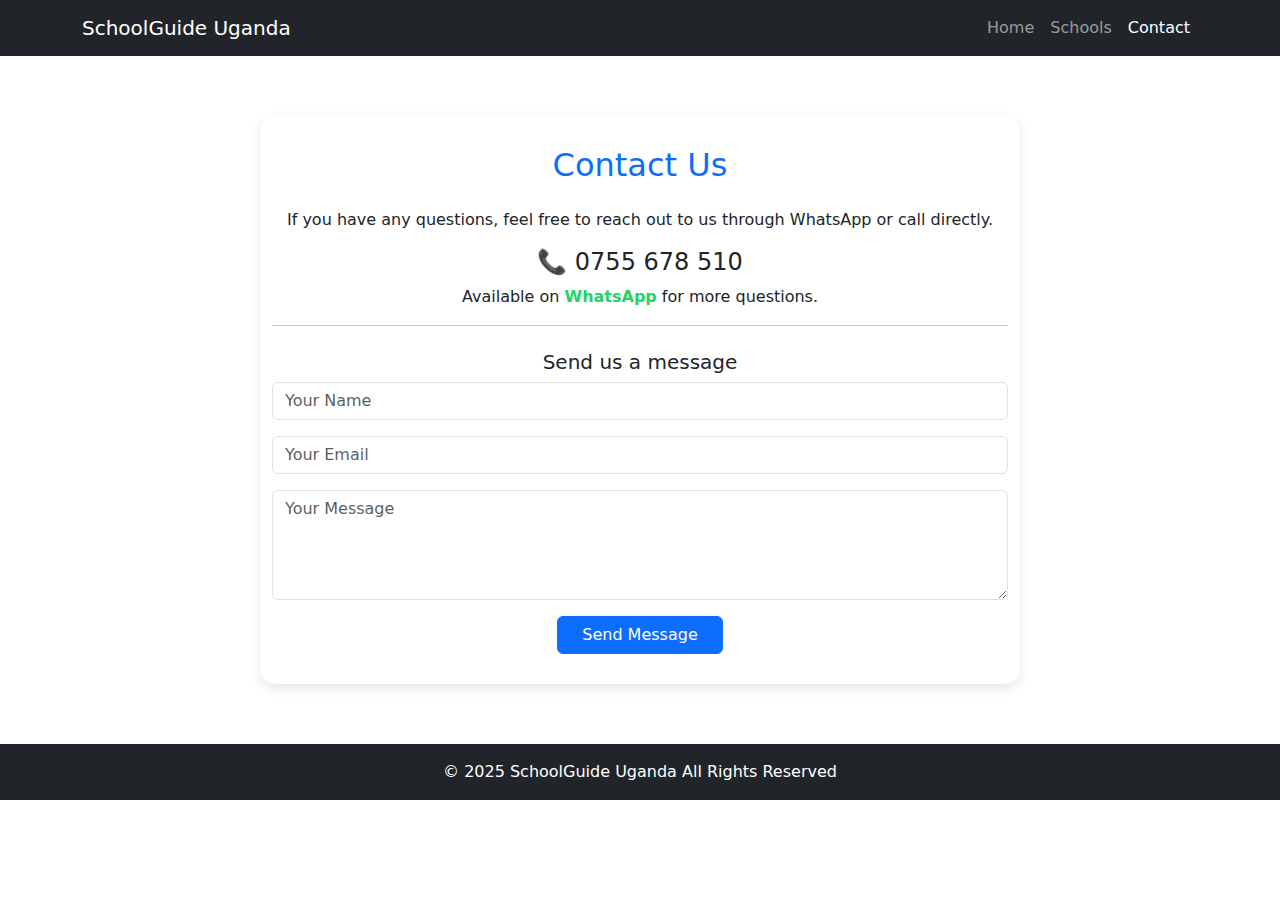
<file: SchoolGuide Uganda/contacts.html>
<!DOCTYPE html>
<html lang="en">
<head>
  <meta charset="UTF-8">
  <meta name="viewport" content="width=device-width, initial-scale=1.0">
  <title>Contact Us</title>
<link rel="stylesheet" href="css/style.css">
  <link href="https://cdn.jsdelivr.net/npm/bootstrap@5.3.3/dist/css/bootstrap.min.css" rel="stylesheet">
  </head>
  
<body>

  <!-- Navbar -->
  <nav class="navbar navbar-expand-lg navbar-dark bg-dark">
    <div class="container">
      <a class="navbar-brand" href="#">SchoolGuide Uganda</a>
      <div class="collapse navbar-collapse">
        <ul class="navbar-nav ms-auto ">
          <li class="nav-item"><a href="index.html" class="nav-link">Home</a></li>
          <li class="nav-item"><a href="find_schools.html" class="nav-link">Schools</a></li>
          <li class="nav-item"><a href="contacts.html" class="nav-link active">Contact</a></li>
        </ul>
      </div>
    </div>
  </nav>

  <!-- Contact Section -->
  <section class="contact-section">
    <div class="container">
      <div class="row justify-content-center">
        <div class="col-md-8 contact-info text-center">
          <h2 class="mb-4 text-primary">Contact Us</h2>
          <p>If you have any questions, feel free to reach out to us through WhatsApp or call directly.</p>
          <h4 class="mt-3">📞 0755 678 510</h4>
          <p class="mb-3">Available on <a href="https://wa.me/25675567850" target="_blank" class="whatsapp-link">WhatsApp</a> for more questions.</p>
          
          <hr>

          <h5 class="mt-4">Send us a message</h5>
          <form>
            <div class="mb-3">
              <input type="text" class="form-control" placeholder="Your Name" required>
            </div>
            <div class="mb-3">
              <input type="email" class="form-control" placeholder="Your Email" required>
            </div>
            <div class="mb-3">
              <textarea class="form-control" rows="4" placeholder="Your Message" required></textarea>
            </div>
            <button type="submit" class="btn btn-primary px-4">Send Message</button>
          </form>
        </div>
      </div>
    </div>
  </section>

  <!-- Footer -->
  <footer class="bg-dark text-white text-center py-3">
    <p class="mb-0">&copy; 2025 SchoolGuide Uganda All Rights Reserved</p>
  </footer>

  <!-- Bootstrap JS -->
  <script src="https://cdn.jsdelivr.net/npm/bootstrap@5.3.3/dist/js/bootstrap.bundle.min.js"></script>
</body>
</html>
</file>
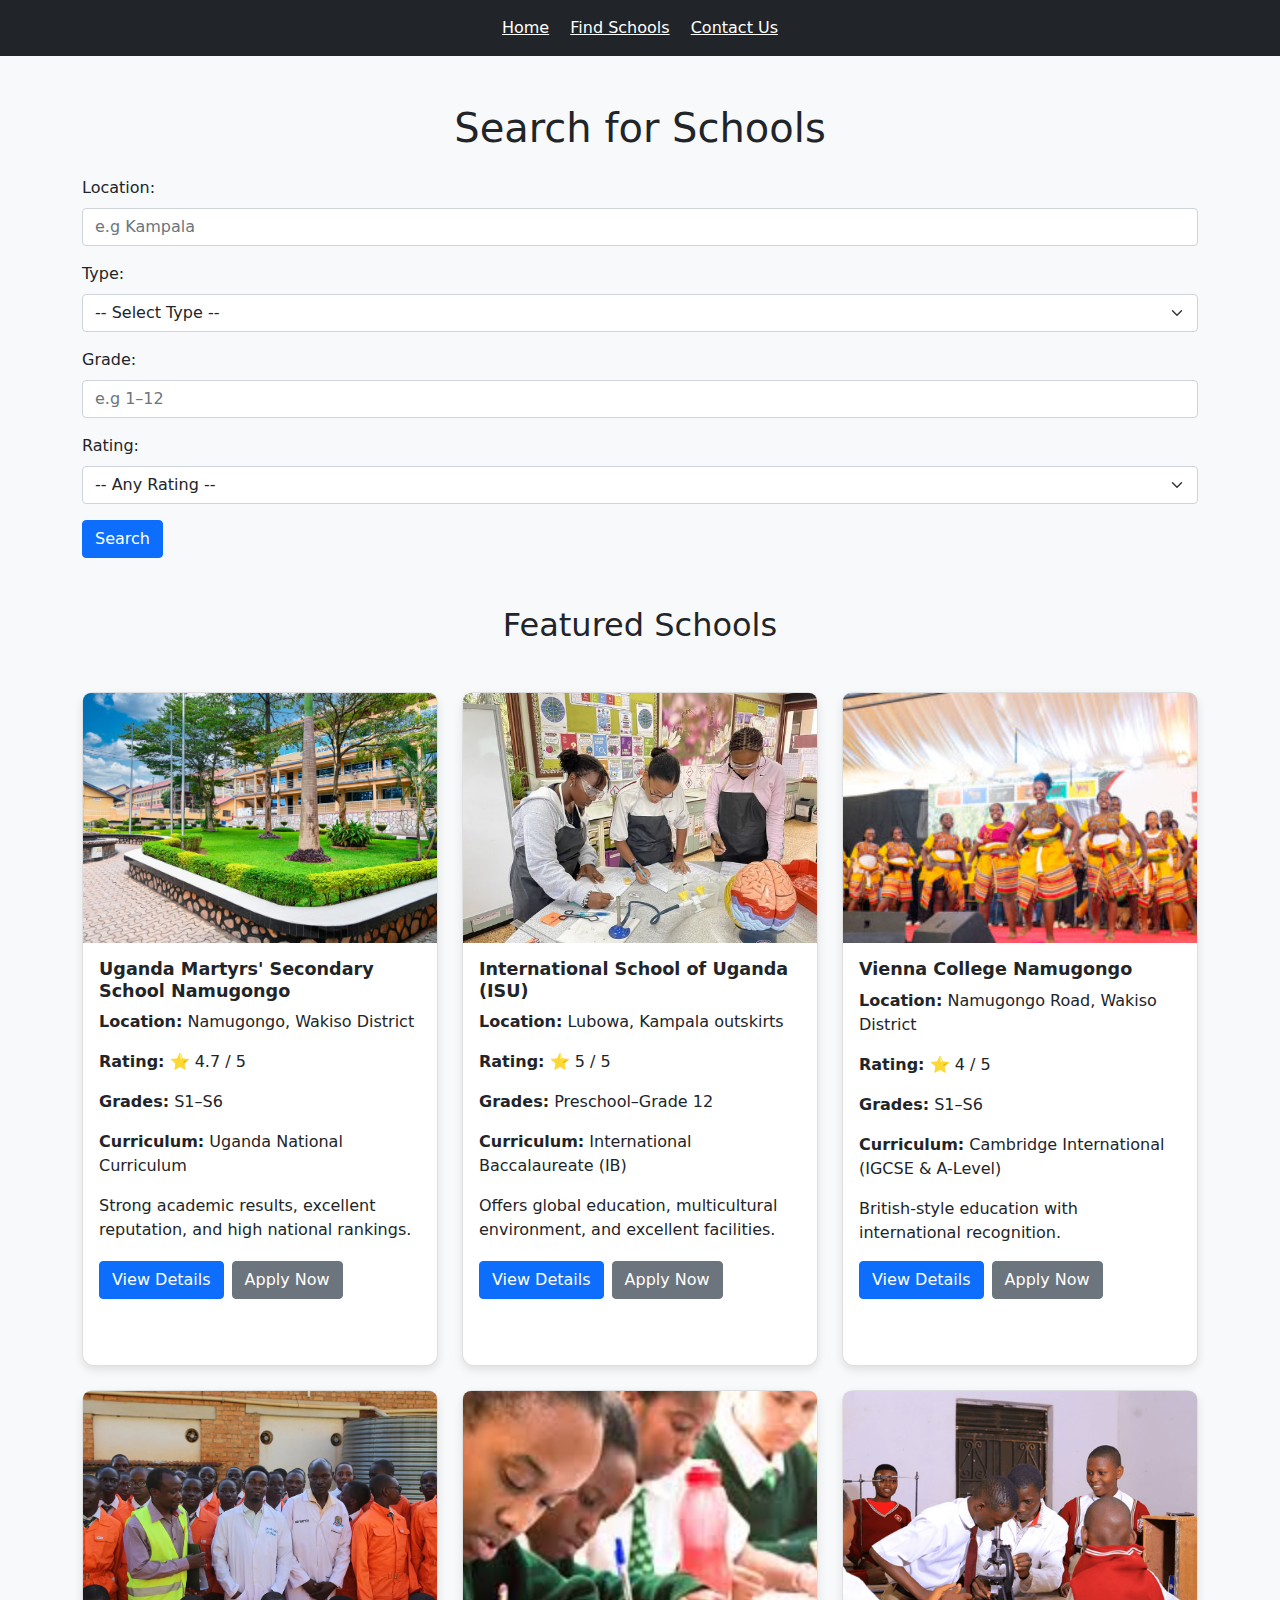
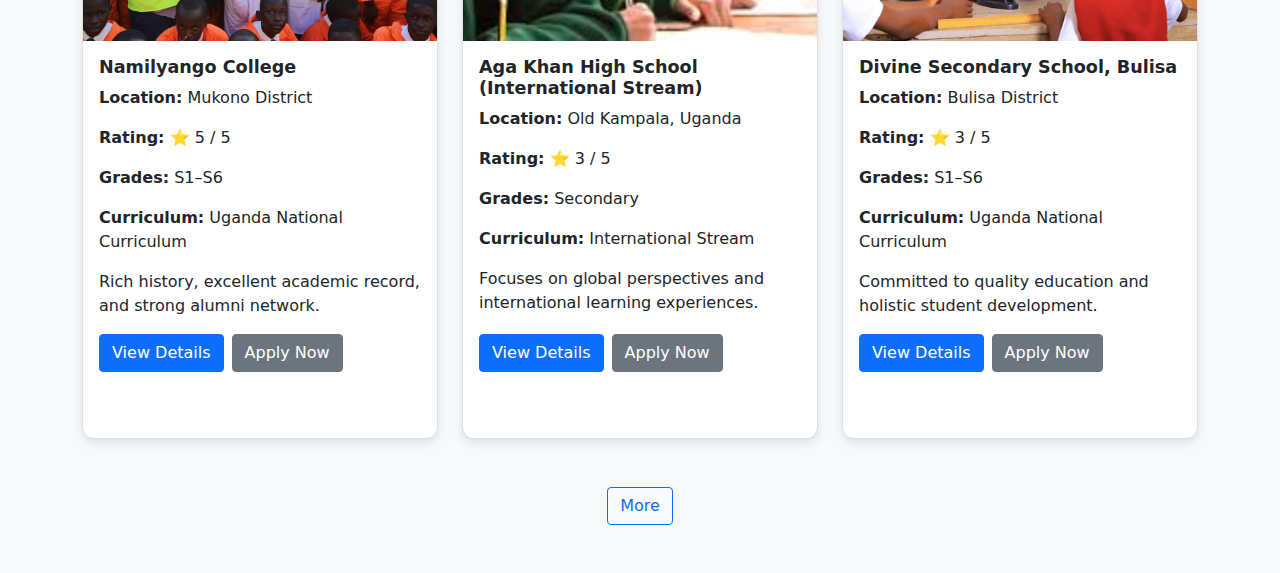
<file: SchoolGuide Uganda/find_schools.html>
<!DOCTYPE html>
<html lang="en">
<head>
  <meta charset="UTF-8">
  <meta name="viewport" content="width=device-width, initial-scale=1.0">
  <title>Find Schools</title>
  <link rel="stylesheet" href="bootstrap/css/bootstrap.css">
  <link rel="stylesheet" href="css/style.css">
  
</head>
<body>

  <!-- Navigation -->
  <nav class="p-3 bg-dark text-center ">
    <a href="index.html" class="mx-2 text-white">Home</a>
    <a href="find_schools.html" class="mx-2 text-white">Find Schools</a>
    <a href="contacts.html" class="mx-2 text-white">Contact Us</a>
  </nav>

  <!-- Search Section -->
  <section class="search container my-5">
    <h1 class="mb-4 text-center">Search for Schools</h1>
    <form>
      <div class="mb-3">
        <label for="location" class="form-label">Location:</label>
        <input type="text" name="location" id="location" class="form-control" placeholder="e.g Kampala">
      </div>

      <div class="mb-3">
        <label for="type" class="form-label">Type:</label>
        <select name="type" id="type" class="form-select">
          <option>-- Select Type --</option>
          <option>Private</option>
          <option>Public</option>
          <option>International</option>
        </select>
      </div>

      <div class="mb-3">
        <label for="grade" class="form-label">Grade:</label>
        <input type="text" name="grade" id="grade" class="form-control" placeholder="e.g 1–12">
      </div>

      <div class="mb-3">
        <label for="rating" class="form-label">Rating:</label>
        <select name="rating" id="rating" class="form-select">
          <option>-- Any Rating --</option>
          <option>5 stars</option>
          <option>4 stars & up</option>
          <option>3 stars & up</option>
        </select>
      </div>

      <button type="submit" class="btn btn-primary">Search</button>
    </form>
  </section>

  <!-- Featured Schools -->
  <h2 class="text-center my-5">Featured Schools</h2>

  <section class="container">
  <div class="row g-4">

    <!-- Card 1 -->
    <div class="col-lg-4 col-md-6 col-sm-12">
      <div class="card h-100 d-flex flex-column">
        <img src="assets/images/background/DSC_5722.jpeg" class="card-img-top" alt="Uganda Martyrs' Secondary School Namugongo">
        <div class="card-body d-flex flex-column">
          <h3 class="card-title">Uganda Martyrs' Secondary School Namugongo</h3>
          <p><strong>Location:</strong> Namugongo, Wakiso District</p>
          <p><strong>Rating:</strong> ⭐ 4.7 / 5</p>
          <p><strong>Grades:</strong> S1–S6</p>
          <p><strong>Curriculum:</strong> Uganda National Curriculum</p>
          <p>Strong academic results, excellent reputation, and high national rankings.</p>
          <div class="mt-auto d-flex gap-2">
            <a href="https://ugandamartyrs.ac.ug/" class="btn btn-primary">View Details</a>
            <a href="https://ugandamartyrs.ac.ug/contact-us/" class="btn btn-secondary">Apply Now</a>
          </div>
        </div>
      </div>
    </div>

    <!-- Card 2 -->
    <div class="col-lg-4 col-md-6 col-sm-12">
      <div class="card h-100 d-flex flex-column">
        <img src="assets/images/icu.jpg" class="card-img-top" alt="International School of Uganda">
        <div class="card-body d-flex flex-column">
          <h3 class="card-title">International School of Uganda (ISU)</h3>
          <p><strong>Location:</strong> Lubowa, Kampala outskirts</p>
          <p><strong>Rating:</strong> ⭐ 5 / 5</p>
          <p><strong>Grades:</strong> Preschool–Grade 12</p>
          <p><strong>Curriculum:</strong> International Baccalaureate (IB)</p>
          <p>Offers global education, multicultural environment, and excellent facilities.</p>
          <div class="mt-auto d-flex gap-2">
            <a href="https://www.isu.ac.ug/" class="btn btn-primary">View Details</a>
            <a href="https://www.isu.ac.ug/admissions/how-to-apply" class="btn btn-secondary">Apply Now</a>
          </div>
        </div>
      </div>
    </div>

    <!-- Card 3 -->
    <div class="col-lg-4 col-md-6 col-sm-12">
      <div class="card h-100 d-flex flex-column">
        <img src="assets/images/viena 1.jpg" class="card-img-top" alt="Vienna College Namugongo">
        <div class="card-body d-flex flex-column">
          <h3 class="card-title">Vienna College Namugongo</h3>
          <p><strong>Location:</strong> Namugongo Road, Wakiso District</p>
          <p><strong>Rating:</strong> ⭐ 4 / 5</p>
          <p><strong>Grades:</strong> S1–S6</p>
          <p><strong>Curriculum:</strong> Cambridge International (IGCSE & A-Level)</p>
          <p>British-style education with international recognition.</p>
          <div class="mt-auto d-flex gap-2">
            <a href="https://vienna.ug/" class="btn btn-primary">View Details</a>
            <a href="https://www.vienna.ug/contact/" class="btn btn-secondary">Apply Now</a>
          </div>
        </div>
      </div>
    </div>

    <!-- Card 4 -->
    <div class="col-lg-4 col-md-6 col-sm-12">
      <div class="card h-100 d-flex flex-column">
        <img src="assets/images/namilyango 2.webp" class="card-img-top" alt="Namilyango College">
        <div class="card-body d-flex flex-column">
          <h3 class="card-title">Namilyango College</h3>
          <p><strong>Location:</strong> Mukono District</p>
          <p><strong>Rating:</strong> ⭐ 5 / 5</p>
          <p><strong>Grades:</strong> S1–S6</p>
          <p><strong>Curriculum:</strong> Uganda National Curriculum</p>
          <p>Rich history, excellent academic record, and strong alumni network.</p>
          <div class="mt-auto d-flex gap-2">
            <a href="https://namilyangocollege.education/" class="btn btn-primary">View Details</a>
            <a href="https://namilyangocollege.education/contactus.php" class="btn btn-secondary">Apply Now</a>
          </div>
        </div>
      </div>
    </div>

    <!-- Card 5 -->
    <div class="col-lg-4 col-md-6 col-sm-12">
      <div class="card h-100 d-flex flex-column">
        <img src="assets/images/agakan.jpeg" class="card-img-top" alt="Aga Khan High School">
        <div class="card-body d-flex flex-column">
          <h3 class="card-title">Aga Khan High School (International Stream)</h3>
          <p><strong>Location:</strong> Old Kampala, Uganda</p>
          <p><strong>Rating:</strong> ⭐ 3 / 5</p>
          <p><strong>Grades:</strong> Secondary</p>
          <p><strong>Curriculum:</strong> International Stream</p>
          <p>Focuses on global perspectives and international learning experiences.</p>
          <div class="mt-auto d-flex gap-2">
            <a href="https://agakhanschools.org/Uganda/AKHSK/Index" class="btn btn-primary">View Details</a>
            <a href="https://www.agakhanschools.org/Home/ContactUs" class="btn btn-secondary">Apply Now</a>
          </div>
        </div>
      </div>
    </div>

    <!-- Card 6 -->
    <div class="col-lg-4 col-md-6 col-sm-12">
      <div class="card h-100 d-flex flex-column">
        <img src="assets/images/divine.png" class="card-img-top" alt="Divine Secondary School Bulisa">
        <div class="card-body d-flex flex-column">
          <h3 class="card-title">Divine Secondary School, Bulisa</h3>
          <p><strong>Location:</strong> Bulisa District</p>
          <p><strong>Rating:</strong> ⭐ 3 / 5</p>
          <p><strong>Grades:</strong> S1–S6</p>
          <p><strong>Curriculum:</strong> Uganda National Curriculum</p>
          <p>Committed to quality education and holistic student development.</p>
          <div class="mt-auto d-flex gap-2">
            <a href="https://divinesecondaryschool.com/" class="btn btn-primary">View Details</a>
            <a href="https://divinesecondaryschool.com/#" class="btn btn-secondary">Apply Now</a>
          </div>
        </div>
      </div>
    </div>

  </div>
</section>


  <div class="text-center my-5">
    <a href="https://www.monitor.co.ug/resource/blob/4923190/9f9e38ca946e7fcee4210015316e4e39/list4-data.pdf" class="btn btn-outline-primary">More</a>
  </div>

</body>
</html>
</file>
<file: SchoolGuide Uganda/css/style.css>
*{
    margin: 0;
    padding: 0;
    box-sizing: border-box; 
}
card ,card-body{
    width: 100%;
    height: 180px;

}
nav img{
    width: 100%;
    height: 400px;
}
button{
    border: none;
    background-color: rgb(187, 187, 236);}


.Location{
    padding-right: 10px;
}
.Type{
    padding-right: 38px;
}
.Grade{
    padding-right: 30px;
}
.Rating{
    padding-right: 28px;
}
section{
flex: content;
margin: 0;
}
  /* --- Image sizing --- */
    .card-img-top {
      width: 100%;
      height: 250px; /* set same height for all images */
      object-fit: cover; /* crop evenly to maintain uniform look */
      border-top-left-radius: 0.5rem;
      border-top-right-radius: 0.5rem;
    }

    /* --- Card layout spacing --- */
    .card {
      border-radius: 0.75rem;
      box-shadow: 0 4px 10px rgba(0,0,0,0.1);
    }

    /* Optional: smooth hover effect */
    .card:hover {
      transform: scale(1.02);
      transition: 0.3s;
    }
     body {
      background-color: #f8f9fa;
    }
    .contact-section {
      padding: 60px 0;
    }
    .contact-info {
      background-color: #ffffff;
      border-radius: 15px;
      padding: 30px;
      box-shadow: 0 4px 12px rgba(0,0,0,0.1);
    }
    .whatsapp-link {
      color: #25D366;
      text-decoration: none;
      font-weight: bold;
    }
    .whatsapp-link:hover {
      text-decoration: underline;
    }
    ard {
      height: 100%;
      min-height: 500px;
      box-shadow: 0 4px 8px rgba(0,0,0,0.1);
      border-radius: 10px;
      transition: transform 0.3s ease;
    }
    .card:hover {
      transform: scale(1.03);
    }
    .card-img-top {
      height: 250px;
      object-fit: cover;
      
    }
    .card-body {
      margin-bottom: 50px;
    }
    h3.card-title {
      font-size: 1.1rem;
      font-weight: 600;
    }
    video {
      width: 100%;
      height: 400px;
      object-fit: cover;
    } 
    nav{
      margin: none;
    }
</file>
